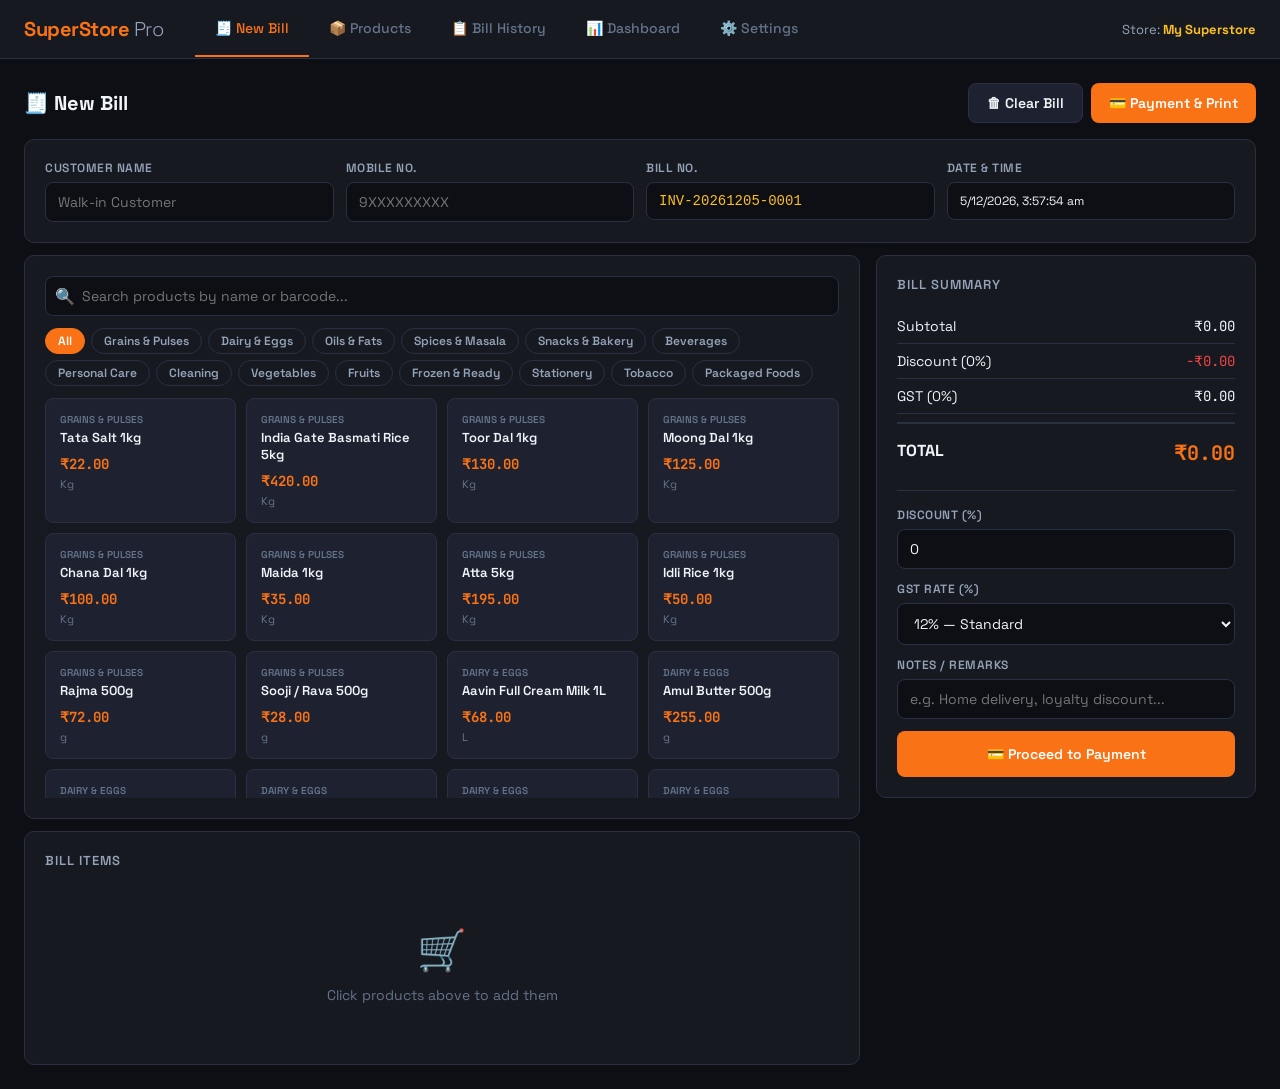
<file: superstore_billing.html>
<!DOCTYPE html>
<html lang="en">
<head>
<meta charset="UTF-8">
<meta name="viewport" content="width=device-width, initial-scale=1.0, maximum-scale=1.0">
<title>SuperStore Pro — Billing System</title>
<link href="https://fonts.googleapis.com/css2?family=Tiro+Tamil:ital@0;1&family=Space+Grotesk:wght@300;400;500;600;700&family=JetBrains+Mono:wght@400;600&display=swap" rel="stylesheet">
<link rel="stylesheet" href="superstore_billing.css">
</head>
<body>

<!-- NAVIGATION -->
<nav>
  <div class="nav-logo">SuperStore <span>Pro</span></div>
  <div class="nav-tabs">
    <div class="nav-tab active" onclick="showPage('billing')">🧾 New Bill</div>
    <div class="nav-tab" onclick="showPage('products')">📦 Products</div>
    <div class="nav-tab" onclick="showPage('history')">📋 Bill History</div>
    <div class="nav-tab" onclick="showPage('dashboard')">📊 Dashboard</div>
    <div class="nav-tab" onclick="showPage('settings')">⚙️ Settings</div>
  </div>
  <div class="nav-right">
    <div class="store-name-display">Store: <strong id="nav-store-name">VINS MARKETING</strong></div>
  </div>
</nav>

<!-- TOAST -->
<div id="toast"></div>

<!-- ===================== BILLING PAGE ===================== -->
<div class="page active" id="page-billing">
  <div class="section-header">
    <div class="section-title">🧾 New Bill</div>
    <div class="flex gap-2">
      <button class="btn btn-secondary" onclick="clearBill()">🗑 Clear Bill</button>
      <button class="btn btn-primary" onclick="openPayModal()">💳 Payment & Print</button>
    </div>
  </div>

  <!-- Customer Info Bar -->
  <div class="card mb-3">
    <div class="grid-4" style="gap:12px;">
      <div class="form-group">
        <label>Customer Name</label>
        <input type="text" id="cust-name" placeholder="Walk-in Customer">
      </div>
      <div class="form-group">
        <label>Mobile No.</label>
        <input type="text" id="cust-mobile" placeholder="9XXXXXXXXX">
      </div>
      <div class="form-group">
        <label>Bill No.</label>
        <input type="text" id="bill-no" readonly style="color:var(--accent2);font-family:monospace;">
      </div>
      <div class="form-group">
        <label>Date & Time</label>
        <input type="text" id="bill-datetime" readonly style="font-size:12px;">
      </div>
    </div>
  </div>

  <div class="billing-layout">
    <!-- LEFT: Product Selector + Bill Items -->
    <div>
      <!-- Product Search + Categories -->
      <div class="card mb-3">
        <div class="search-bar mb-3">
          <span class="search-icon">🔍</span>
          <input type="text" id="product-search" placeholder="Search products by name or barcode..." oninput="filterProducts()">
        </div>
        <div class="cat-pills" id="cat-pills"></div>
        <div class="product-grid" id="product-grid"></div>
      </div>

      <!-- Bill Items -->
      <div class="card">
        <div class="card-title">Bill Items</div>
        <div class="billing-items-list" id="bill-items-list">
          <div class="empty-state">
            <div class="icon">🛒</div>
            <p>Click products above to add them</p>
          </div>
        </div>
      </div>
    </div>

    <!-- RIGHT: Summary -->
    <div>
      <div class="card" style="position:sticky;top:80px;">
        <div class="card-title">Bill Summary</div>
        <div id="summary-rows">
          <div class="summary-row"><span>Subtotal</span><span class="font-mono" id="sum-subtotal">₹0.00</span></div>
          <div class="summary-row"><span>Discount (<span id="disc-pct">0</span>%)</span><span class="font-mono text-red" id="sum-discount">-₹0.00</span></div>
          <div class="summary-row">
            <span>GST (<span id="gst-pct">0</span>%)</span>
            <span class="font-mono" id="sum-gst">₹0.00</span>
          </div>
          <div class="summary-row" style="border-top:2px solid var(--border);margin-top:8px;padding-top:16px;">
            <span class="summary-label-total">TOTAL</span>
            <span class="summary-total" id="sum-total">₹0.00</span>
          </div>
        </div>
        <hr class="divider">
        <div class="form-group mb-3">
          <label>Discount (%)</label>
          <input type="number" id="bill-discount" value="0" min="0" max="100" oninput="updateSummary()">
        </div>
        <div class="form-group mb-3">
          <label>GST Rate (%)</label>
          <select id="bill-gst" onchange="updateSummary()">
            <option value="0">0% — Exempted</option>
            <option value="5">5% — Essential Goods</option>
            <option value="12" selected>12% — Standard</option>
            <option value="18">18% — General</option>
            <option value="28">28% — Luxury</option>
          </select>
        </div>
        <div class="form-group mb-3">
          <label>Notes / Remarks</label>
          <input type="text" id="bill-notes" placeholder="e.g. Home delivery, loyalty discount...">
        </div>
        <button class="btn btn-primary" style="width:100%;justify-content:center;padding:14px;" onclick="openPayModal()">
          💳 Proceed to Payment
        </button>
      </div>
    </div>
  </div>
</div>

<!-- ===================== PRODUCTS PAGE ===================== -->
<div class="page" id="page-products">
  <div class="section-header">
    <div class="section-title">📦 Product Management</div>
    <button class="btn btn-primary" onclick="openAddProductModal()">+ Add Product</button>
  </div>

  <!-- Quick Stats -->
  <div class="grid-4 mb-3">
    <div class="stat-card"><div class="stat-label">Total Products</div><div class="stat-value" id="stat-total-products">0</div></div>
    <div class="stat-card"><div class="stat-label">Categories</div><div class="stat-value accent" id="stat-categories">0</div></div>
    <div class="stat-card"><div class="stat-label">Low Stock Items</div><div class="stat-value text-red" id="stat-low-stock">0</div></div>
    <div class="stat-card"><div class="stat-label">Out of Stock</div><div class="stat-value" style="color:var(--text3)" id="stat-out-stock">0</div></div>
  </div>

  <div class="card">
    <div class="flex gap-2 mb-3" style="align-items:center;flex-wrap:wrap;">
      <div class="search-bar" style="flex:1;min-width:200px;">
        <span class="search-icon">🔍</span>
        <input type="text" id="prod-search" placeholder="Search products..." oninput="renderProductsTable()">
      </div>
      <select id="prod-cat-filter" onchange="renderProductsTable()" style="width:auto;">
        <option value="">All Categories</option>
      </select>
      <select id="prod-stock-filter" onchange="renderProductsTable()" style="width:auto;">
        <option value="">All Stock</option>
        <option value="low">Low Stock</option>
        <option value="out">Out of Stock</option>
      </select>
    </div>
    <div class="table-wrap">
      <table>
        <thead>
          <tr>
            <th>#</th>
            <th>Product Name</th>
            <th>Category</th>
            <th>MRP</th>
            <th>Selling Price</th>
            <th>Unit</th>
            <th>Stock</th>
            <th>HSN Code</th>
            <th>Actions</th>
          </tr>
        </thead>
        <tbody id="products-tbody"></tbody>
      </table>
    </div>
  </div>
</div>

<!-- ===================== HISTORY PAGE ===================== -->
<div class="page" id="page-history">
  <div class="section-header">
    <div class="section-title">📋 Bill History</div>
    <div class="flex gap-2">
      <input type="date" id="hist-from" style="width:auto;">
      <input type="date" id="hist-to" style="width:auto;">
      <button class="btn btn-secondary" onclick="renderHistory()">Filter</button>
    </div>
  </div>
  <div class="card">
    <div class="table-wrap">
      <table>
        <thead>
          <tr>
            <th>Bill No.</th>
            <th>Date & Time</th>
            <th>Customer</th>
            <th>Items</th>
            <th>Subtotal</th>
            <th>GST</th>
            <th>Discount</th>
            <th>Total</th>
            <th>Payment</th>
            <th>Actions</th>
          </tr>
        </thead>
        <tbody id="history-tbody"></tbody>
      </table>
    </div>
  </div>
</div>

<!-- ===================== DASHBOARD PAGE ===================== -->
<div class="page" id="page-dashboard">
  <div class="section-title mb-3">📊 Dashboard</div>
  <div class="grid-4 mb-3">
    <div class="stat-card"><div class="stat-label">Today's Sales</div><div class="stat-value green font-mono" id="dash-today">₹0</div></div>
    <div class="stat-card"><div class="stat-label">Today's Bills</div><div class="stat-value" id="dash-bills">0</div></div>
    <div class="stat-card"><div class="stat-label">This Month</div><div class="stat-value accent font-mono" id="dash-month">₹0</div></div>
    <div class="stat-card"><div class="stat-label">Total Revenue</div><div class="stat-value font-mono" id="dash-total">₹0</div></div>
  </div>
  <div class="grid-2">
    <div class="card">
      <div class="card-title">Top Selling Products (Today)</div>
      <div id="dash-top-products"><div class="empty-state"><div class="icon">📦</div><p>No sales yet</p></div></div>
    </div>
    <div class="card">
      <div class="card-title">Recent Bills</div>
      <div id="dash-recent-bills"><div class="empty-state"><div class="icon">🧾</div><p>No bills yet</p></div></div>
    </div>
  </div>
</div>

<!-- ===================== SETTINGS PAGE ===================== -->
<div class="page" id="page-settings">
  <div class="section-title mb-3">⚙️ Settings</div>
  <div class="grid-2">
    <div>
      <div class="card mb-3">
        <div class="settings-section">
          <h3>🏪 Store Information</h3>
          <div class="form-group mb-3"><label>Store Name</label><input type="text" id="set-store-name" placeholder="My Superstore"></div>
          <div class="form-group mb-3"><label>Store Address</label><textarea id="set-address" rows="2" placeholder="123, Main Street, Coimbatore - 641001"></textarea></div>
          <div class="form-group mb-3"><label>City / District</label><input type="text" id="set-city" placeholder="Coimbatore, Tamil Nadu"></div>
          <div class="form-group mb-3"><label>Phone Number</label><input type="text" id="set-phone" placeholder="044 XXXX XXXX"></div>
          <div class="form-group mb-3"><label>GST Number (GSTIN)</label><input type="text" id="set-gstin" placeholder="33AAAAA0000A1Z5"></div>
          <div class="form-group mb-3"><label>FSSAI License No.</label><input type="text" id="set-fssai" placeholder="FSSAI No."></div>
          <div class="form-group mb-3"><label>Bill Footer Message</label><input type="text" id="set-footer" placeholder="Thank you for shopping with us! வாருங்கள் மீண்டும்..."></div>
        </div>
        <button class="btn btn-primary" onclick="saveSettings()">💾 Save Settings</button>
      </div>
    </div>
    <div>
      <div class="card mb-3">
        <div class="settings-section">
          <h3>📂 Categories</h3>
          <div class="flex gap-2 mb-3">
            <input type="text" id="new-cat" placeholder="Category name...">
            <button class="btn btn-primary btn-sm" onclick="addCategory()">+ Add</button>
          </div>
          <div id="cat-list"></div>
        </div>
      </div>
      <div class="card">
        <div class="settings-section">
          <h3>🗃 Data Management</h3>
          <div class="flex gap-2" style="flex-direction:column;">
            <button class="btn btn-secondary" onclick="exportData()">📤 Export All Data (JSON)</button>
            <button class="btn btn-secondary" onclick="document.getElementById('import-file').click()">📥 Import Data (JSON)</button>
            <input type="file" id="import-file" accept=".json" style="display:none" onchange="importData(event)">
            <button class="btn btn-red" onclick="resetData()">⚠️ Reset All Data</button>
          </div>
        </div>
      </div>
    </div>
  </div>
</div>

<!-- ===================== ADD/EDIT PRODUCT MODAL ===================== -->
<div class="modal-overlay" id="product-modal">
  <div class="modal">
    <button class="modal-close" onclick="closeModal('product-modal')">✕</button>
    <div class="modal-title" id="product-modal-title">Add New Product</div>
    <div class="grid-2 mb-3">
      <div class="form-group"><label>Product Name *</label><input type="text" id="pm-name" placeholder="e.g. Tata Salt"></div>
      <div class="form-group"><label>Category *</label><select id="pm-cat"></select></div>
    </div>
    <div class="grid-2 mb-3">
      <div class="form-group"><label>MRP (₹) *</label><input type="number" id="pm-mrp" placeholder="0.00" step="0.01"></div>
      <div class="form-group"><label>Selling Price (₹) *</label><input type="number" id="pm-price" placeholder="0.00" step="0.01"></div>
    </div>
    <div class="grid-2 mb-3">
      <div class="form-group">
        <label>Unit</label>
        <select id="pm-unit">
          <option>Nos</option><option>Kg</option><option>g</option>
          <option>L</option><option>mL</option><option>Pack</option>
          <option>Box</option><option>Dozen</option><option>Pair</option>
          <option>Bag</option><option>Bottle</option><option>Sachet</option>
          <option>Piece</option><option>Bundle</option>
        </select>
      </div>
      <div class="form-group"><label>Stock Quantity</label><input type="number" id="pm-stock" placeholder="0" min="0"></div>
    </div>
    <div class="grid-2 mb-3">
      <div class="form-group"><label>HSN Code</label><input type="text" id="pm-hsn" placeholder="e.g. 1701"></div>
      <div class="form-group"><label>Barcode / SKU</label><input type="text" id="pm-barcode" placeholder="e.g. 8901234567890"></div>
    </div>
    <div class="form-group mb-3">
      <label>Description / Brand</label>
      <input type="text" id="pm-desc" placeholder="e.g. Tata Salt 1kg — Iodized">
    </div>
    <div style="display:flex;gap:10px;justify-content:flex-end;">
      <button class="btn btn-secondary" onclick="closeModal('product-modal')">Cancel</button>
      <button class="btn btn-primary" onclick="saveProduct()">💾 Save Product</button>
    </div>
    <input type="hidden" id="pm-edit-id">
  </div>
</div>

<!-- ===================== PAYMENT MODAL ===================== -->
<div class="modal-overlay" id="pay-modal">
  <div class="modal" style="max-width:440px;">
    <button class="modal-close" onclick="closeModal('pay-modal')">✕</button>
    <div class="modal-title">💳 Payment</div>
    <div class="summary-row mb-2"><span class="fw-700">Total Payable</span><span class="summary-total font-mono" id="pay-total-display">₹0.00</span></div>
    <div class="pay-method mb-3">
      <button class="pay-btn selected" id="pm-cash" onclick="selectPayMethod('Cash')">💵 Cash</button>
      <button class="pay-btn" id="pm-upi" onclick="selectPayMethod('UPI')">📱 UPI</button>
      <button class="pay-btn" id="pm-card" onclick="selectPayMethod('Card')">💳 Card</button>
      <button class="pay-btn" id="pm-credit" onclick="selectPayMethod('Credit')">📒 Credit</button>
    </div>
    <div class="form-group mb-3">
      <label>Bill Language</label>
      <select id="bill-language">
        <option value="en" selected>English</option>
        <option value="ta">Tamil</option>
      </select>
    </div>
    <div class="form-group mb-3">
      <label>Print Size</label>
      <select id="bill-size">
        <option value="normal" selected>Normal Bill</option>
        <option value="a4">A4</option>
      </select>
    </div>
    <div id="cash-section">
      <div class="form-group mb-3">
        <label>Amount Received (₹)</label>
        <input type="text" id="cash-received" placeholder="0" style="font-size:24px;font-weight:700;font-family:monospace;">
      </div>
      <div class="num-pad mb-3">
        <button class="num-key" onclick="numPad('1')">1</button>
        <button class="num-key" onclick="numPad('2')">2</button>
        <button class="num-key" onclick="numPad('3')">3</button>
        <button class="num-key" onclick="numPad('4')">4</button>
        <button class="num-key" onclick="numPad('5')">5</button>
        <button class="num-key" onclick="numPad('6')">6</button>
        <button class="num-key" onclick="numPad('7')">7</button>
        <button class="num-key" onclick="numPad('8')">8</button>
        <button class="num-key" onclick="numPad('9')">9</button>
        <button class="num-key clear" onclick="numPad('clear')">CLR</button>
        <button class="num-key" onclick="numPad('0')">0</button>
        <button class="num-key" onclick="numPad('.')">.</button>
      </div>
      <div class="change-display" id="change-display" style="display:none;">
        <div class="label">Change to Return</div>
        <div class="value" id="change-value">₹0.00</div>
      </div>
    </div>
    <div id="upi-section" style="display:none;">
      <div class="form-group mb-3"><label>UPI Reference / Transaction ID</label><input type="text" id="upi-ref" placeholder="e.g. 123456789012"></div>
    </div>
    <div id="card-section" style="display:none;">
      <div class="form-group mb-3"><label>Card Last 4 Digits</label><input type="text" id="card-last4" placeholder="XXXX" maxlength="4"></div>
    </div>
    <div id="credit-section" style="display:none;">
      <div class="form-group mb-3"><label>Due Date</label><input type="date" id="credit-due"></div>
    </div>
    <div style="display:flex;gap:10px;justify-content:flex-end;margin-top:16px;">
      <button class="btn btn-secondary" onclick="closeModal('pay-modal')">Cancel</button>
      <button class="btn btn-green" onclick="completeBill()">✅ Complete & Print</button>
    </div>
  </div>
</div>

<!-- PRINT AREA -->
<div id="print-area"></div>

<script src="superstore_billing.js"></script>
</body>
</html>
</file>
<file: superstore_billing.css>
:root {
    --bg: #0d0f14;
    --surface: #161920;
    --surface2: #1e2230;
    --border: #2a2f42;
    --accent: #f97316;
    --accent2: #fbbf24;
    --green: #22c55e;
    --red: #ef4444;
    --blue: #3b82f6;
    --text: #f1f5f9;
    --text2: #94a3b8;
    --text3: #64748b;
    --radius: 10px;
  }
  * { box-sizing: border-box; margin: 0; padding: 0; }
  body { font-family: 'Space Grotesk', sans-serif; background: var(--bg); color: var(--text); min-height: 100vh; }

  /* NAV */
  nav {
    background: var(--surface);
    border-bottom: 1px solid var(--border);
    padding: 0 24px;
    display: flex; align-items: center; gap: 0;
    position: sticky; top: 0; z-index: 100;
  }
  .nav-logo {
    font-size: 20px; font-weight: 700; color: var(--accent);
    padding: 16px 0; margin-right: 32px; letter-spacing: -0.5px;
  }
  .nav-logo span { color: var(--text2); font-weight: 300; }
  .nav-tabs { display: flex; gap: 0; }
  .nav-tab {
    padding: 18px 20px; cursor: pointer; font-size: 14px; font-weight: 500;
    color: var(--text3); border-bottom: 2px solid transparent;
    transition: all .2s; white-space: nowrap;
  }
  .nav-tab:hover { color: var(--text); }
  .nav-tab.active { color: var(--accent); border-bottom-color: var(--accent); }
  .nav-right { margin-left: auto; display: flex; align-items: center; gap: 12px; }
  .store-name-display { font-size: 13px; color: var(--text2); }
  .store-name-display strong { color: var(--accent2); }

  /* PAGES */
  .page { display: none; padding: 24px; max-width: 1400px; margin: 0 auto; }
  .page.active { display: block; }

  /* CARDS */
  .card {
    background: var(--surface); border: 1px solid var(--border);
    border-radius: var(--radius); padding: 20px;
  }
  .card-title { font-size: 13px; font-weight: 600; color: var(--text2); text-transform: uppercase; letter-spacing: 1px; margin-bottom: 16px; }

  /* GRID */
  .grid-2 { display: grid; grid-template-columns: 1fr 1fr; gap: 16px; }
  .grid-3 { display: grid; grid-template-columns: 1fr 1fr 1fr; gap: 16px; }
  .grid-4 { display: grid; grid-template-columns: repeat(4,1fr); gap: 16px; }

  /* INPUTS */
  .form-group { display: flex; flex-direction: column; gap: 6px; }
  label { font-size: 12px; font-weight: 600; color: var(--text2); text-transform: uppercase; letter-spacing: 0.5px; }
  input, select, textarea {
    background: var(--bg); border: 1px solid var(--border);
    color: var(--text); padding: 10px 12px; border-radius: 8px;
    font-family: inherit; font-size: 14px;
    transition: border-color .2s;
    width: 100%;
  }
  input:focus, select:focus, textarea:focus { outline: none; border-color: var(--accent); }
  select option { background: var(--surface); }

  /* BUTTONS */
  .btn {
    padding: 10px 18px; border-radius: 8px; border: none; cursor: pointer;
    font-family: inherit; font-size: 14px; font-weight: 600;
    transition: all .15s; display: inline-flex; align-items: center; gap: 6px;
  }
  .btn-primary { background: var(--accent); color: white; }
  .btn-primary:hover { background: #ea6d0e; }
  .btn-secondary { background: var(--surface2); color: var(--text); border: 1px solid var(--border); }
  .btn-secondary:hover { border-color: var(--accent); color: var(--accent); }
  .btn-green { background: var(--green); color: white; }
  .btn-green:hover { background: #16a34a; }
  .btn-red { background: var(--red); color: white; }
  .btn-red:hover { background: #dc2626; }
  .btn-sm { padding: 6px 12px; font-size: 12px; }
  .btn-icon { padding: 8px; border-radius: 6px; }

  /* TABLES */
  .table-wrap { overflow-x: auto; border-radius: var(--radius); border: 1px solid var(--border); }
  table { width: 100%; border-collapse: collapse; font-size: 14px; }
  th {
    background: var(--surface2); padding: 12px 16px; text-align: left;
    font-size: 11px; font-weight: 700; color: var(--text2);
    text-transform: uppercase; letter-spacing: 0.8px;
  }
  td { padding: 12px 16px; border-top: 1px solid var(--border); }
  tr:hover td { background: rgba(249,115,22,0.04); }
  .badge {
    display: inline-block; padding: 2px 8px; border-radius: 20px;
    font-size: 11px; font-weight: 700; text-transform: uppercase;
  }
  .badge-green { background: rgba(34,197,94,0.15); color: var(--green); }
  .badge-red { background: rgba(239,68,68,0.15); color: var(--red); }
  .badge-blue { background: rgba(59,130,246,0.15); color: var(--blue); }
  .badge-orange { background: rgba(249,115,22,0.15); color: var(--accent); }

  /* STAT CARDS */
  .stat-card { background: var(--surface); border: 1px solid var(--border); border-radius: var(--radius); padding: 20px; }
  .stat-label { font-size: 12px; color: var(--text3); font-weight: 500; margin-bottom: 8px; }
  .stat-value { font-size: 26px; font-weight: 700; color: var(--text); font-family: 'JetBrains Mono', monospace; }
  .stat-value.accent { color: var(--accent); }
  .stat-value.green { color: var(--green); }

  /* BILLING PAGE LAYOUT */
  .billing-layout { display: grid; grid-template-columns: 1fr 380px; gap: 16px; align-items: start; }
  .billing-items-list { max-height: 420px; overflow-y: auto; }
  .bill-item {
    display: flex; align-items: center; gap: 10px; padding: 10px 0;
    border-bottom: 1px solid var(--border);
  }
  .bill-item:last-child { border-bottom: none; }
  .bill-item-name { flex: 1; font-size: 14px; font-weight: 500; }
  .bill-item-unit { font-size: 12px; color: var(--text3); }
  .qty-ctrl { display: flex; align-items: center; gap: 6px; }
  .qty-ctrl button {
    width: 28px; height: 28px; border-radius: 6px; border: 1px solid var(--border);
    background: var(--surface2); color: var(--text); cursor: pointer; font-size: 16px;
    display: flex; align-items: center; justify-content: center;
    transition: all .15s;
  }
  .qty-ctrl button:hover { border-color: var(--accent); color: var(--accent); }
  .qty-ctrl input { width: 52px; text-align: center; }
  .bill-item-price { font-family: 'JetBrains Mono', monospace; font-size: 14px; min-width: 70px; text-align: right; }

  /* SUMMARY BOX */
  .summary-row { display: flex; justify-content: space-between; padding: 8px 0; border-bottom: 1px solid var(--border); font-size: 14px; }
  .summary-row:last-child { border-bottom: none; }
  .summary-total { font-size: 20px; font-weight: 700; color: var(--accent); font-family: 'JetBrains Mono', monospace; }
  .summary-label-total { font-size: 16px; font-weight: 700; }

  /* SEARCH BAR */
  .search-bar { position: relative; }
  .search-bar input { padding-left: 36px; }
  .search-icon { position: absolute; left: 10px; top: 50%; transform: translateY(-50%); color: var(--text3); font-size: 16px; }

  /* PRODUCT GRID */
  .product-grid { display: grid; grid-template-columns: repeat(auto-fill, minmax(160px, 1fr)); gap: 10px; max-height: 400px; overflow-y: auto; }
  .product-card {
    background: var(--surface2); border: 1px solid var(--border);
    border-radius: 8px; padding: 14px; cursor: pointer; transition: all .15s;
    display: flex; flex-direction: column; gap: 4px;
  }
  .product-card:hover { border-color: var(--accent); background: rgba(249,115,22,0.07); transform: translateY(-1px); }
  .product-card .cat { font-size: 10px; color: var(--text3); text-transform: uppercase; font-weight: 600; }
  .product-card .name { font-size: 13px; font-weight: 600; color: var(--text); line-height: 1.3; }
  .product-card .price { font-size: 14px; font-weight: 700; color: var(--accent); font-family: 'JetBrains Mono', monospace; margin-top: 4px; }
  .product-card .unit { font-size: 11px; color: var(--text3); }
  .product-card.low-stock { border-color: rgba(239,68,68,0.4); }

  /* CATEGORY PILLS */
  .cat-pills { display: flex; gap: 6px; flex-wrap: wrap; margin-bottom: 12px; }
  .cat-pill {
    padding: 4px 12px; border-radius: 20px; font-size: 12px; font-weight: 600; cursor: pointer;
    border: 1px solid var(--border); color: var(--text2); transition: all .15s;
  }
  .cat-pill:hover, .cat-pill.active { background: var(--accent); color: white; border-color: var(--accent); }

  /* MODAL */
  .modal-overlay {
    position: fixed; inset: 0; background: rgba(0,0,0,0.7); z-index: 1000;
    display: flex; align-items: center; justify-content: center; padding: 20px;
    display: none;
  }
  .modal-overlay.open { display: flex; }
  .modal {
    background: var(--surface); border: 1px solid var(--border);
    border-radius: 14px; padding: 28px; width: 100%; max-width: 560px; max-height: 90vh; overflow-y: auto;
  }
  .modal-title { font-size: 18px; font-weight: 700; margin-bottom: 20px; }
  .modal-close { float: right; background: none; border: none; color: var(--text2); font-size: 22px; cursor: pointer; }

  /* TOAST */
  #toast {
    position: fixed; bottom: 24px; right: 24px; z-index: 9999;
    background: var(--green); color: white; padding: 12px 20px;
    border-radius: 10px; font-weight: 600; font-size: 14px;
    transform: translateY(100px); opacity: 0; transition: all .3s;
  }
  #toast.show { transform: translateY(0); opacity: 1; }

  /* PRINT BILL */
  #print-area {
    display: none;
    font-family: 'Courier New', monospace;
    font-size: 13px;
    color: #000;
    max-width: 320px;
    margin: 0 auto;
    padding: 16px;
  }
  #print-area.print-lang-ta {
    font-family: 'Tiro Tamil', 'Noto Serif Tamil', serif;
    font-size: 14px;
    line-height: 1.35;
  }
  #print-area.print-size-normal { max-width: 320px; }
  #print-area.print-size-a4 {
    max-width: 760px;
    padding: 18px 20px;
    font-size: 14px;
  }
  .print-header { text-align: center; margin-bottom: 12px; }
  .print-header .store-name-print { font-size: 20px; font-weight: bold; letter-spacing: 1px; }
  .print-header .store-sub { font-size: 12px; }
  #print-area.print-size-a4 .print-header .store-name-print { font-size: 24px; }
  #print-area.print-size-a4 .print-header .store-sub { font-size: 13px; }
  .print-divider { border: none; border-top: 1px dashed #000; margin: 8px 0; }
  .print-divider-solid { border: none; border-top: 2px solid #000; margin: 8px 0; }
  .print-table { width: 100%; font-size: 12px; table-layout: fixed; border-collapse: collapse; }
  .print-table th { text-align: left; font-size: 11px; padding: 4px 0; border-bottom: 1px solid #000; }
  .print-table td { padding: 4px 0; vertical-align: top; border-bottom: 1px solid #666; }
  .print-table td:last-child { text-align: right; }
  .print-total-row td { font-weight: bold; font-size: 13px; border-top: 1px solid #000; padding-top: 4px; }
  .print-footer { text-align: center; font-size: 11px; margin-top: 10px; }
  .print-gst { font-size: 11px; }
  @media print {
    body > *:not(#print-area) { display: none !important; }
    #print-area { display: block !important; }
    #print-area.print-size-normal { max-width: 300px; padding: 8px; }
    #print-area.print-size-a4 { max-width: 190mm; padding: 10px 12px; }
    @page { margin: 6mm; }
  }

  /* SCROLLBAR */
  ::-webkit-scrollbar { width: 6px; height: 6px; }
  ::-webkit-scrollbar-track { background: var(--bg); }
  ::-webkit-scrollbar-thumb { background: var(--border); border-radius: 3px; }

  /* SECTION HEADER */
  .section-header { display: flex; align-items: center; justify-content: space-between; margin-bottom: 16px; }
  .section-title { font-size: 20px; font-weight: 700; }

  hr.divider { border: none; border-top: 1px solid var(--border); margin: 16px 0; }

  /* SETTINGS */
  .settings-section { margin-bottom: 24px; }
  .settings-section h3 { font-size: 14px; font-weight: 700; color: var(--text2); margin-bottom: 12px; text-transform: uppercase; letter-spacing: 0.5px; }

  /* PAYMENT MODAL */
  .pay-method { display: flex; gap: 10px; flex-wrap: wrap; margin-bottom: 12px; }
  .pay-btn { padding: 10px 20px; border-radius: 8px; border: 2px solid var(--border); background: var(--surface2); color: var(--text); cursor: pointer; font-weight: 600; font-size: 14px; transition: all .2s; }
  .pay-btn.selected { border-color: var(--accent); color: var(--accent); background: rgba(249,115,22,0.1); }

  .num-pad { display: grid; grid-template-columns: repeat(3, 1fr); gap: 8px; }
  .num-key { padding: 14px; border-radius: 8px; border: 1px solid var(--border); background: var(--surface2); color: var(--text); cursor: pointer; font-size: 18px; font-weight: 600; text-align: center; transition: all .15s; }
  .num-key:hover { border-color: var(--accent); color: var(--accent); }
  .num-key.clear { color: var(--red); }
  .num-key.ok { background: var(--green); color: white; border-color: var(--green); }

  .change-display { background: var(--bg); border: 1px solid var(--border); border-radius: 8px; padding: 12px 16px; margin-top: 12px; font-family: 'JetBrains Mono', monospace; }
  .change-display .label { font-size: 12px; color: var(--text3); }
  .change-display .value { font-size: 24px; font-weight: 700; color: var(--green); }

  .flex { display: flex; }
  .gap-2 { gap: 8px; }
  .gap-3 { gap: 12px; }
  .mt-2 { margin-top: 8px; }
  .mt-3 { margin-top: 12px; }
  .mt-4 { margin-top: 16px; }
  .mb-2 { margin-bottom: 8px; }
  .mb-3 { margin-bottom: 12px; }
  .text-right { text-align: right; }
  .font-mono { font-family: 'JetBrains Mono', monospace; }
  .text-green { color: var(--green); }
  .text-red { color: var(--red); }
  .text-orange { color: var(--accent); }
  .text-muted { color: var(--text3); }
  .fw-700 { font-weight: 700; }
  .fs-12 { font-size: 12px; }
  .fs-13 { font-size: 13px; }

  .empty-state { text-align: center; padding: 40px; color: var(--text3); }
  .empty-state .icon { font-size: 40px; margin-bottom: 10px; }
  .empty-state p { font-size: 14px; }

/* =============================================
   RESPONSIVE — TABLET (iPad, up to 1024px)
   ============================================= */
@media (max-width: 1024px) {
  .page { padding: 16px; }

  /* Nav */
  nav { padding: 0 12px; flex-wrap: wrap; }
  .nav-logo { margin-right: 16px; font-size: 17px; }
  .nav-tab { padding: 14px 12px; font-size: 13px; }
  .store-name-display { font-size: 12px; }

  /* Grids */
  .grid-4 { grid-template-columns: 1fr 1fr; }
  .grid-3 { grid-template-columns: 1fr 1fr; }

  /* Billing layout: stack on tablet */
  .billing-layout { grid-template-columns: 1fr; }
  .billing-layout > div:last-child .card { position: static !important; }

  /* Product grid */
  .product-grid { grid-template-columns: repeat(auto-fill, minmax(140px, 1fr)); }

  /* Summary box */
  .summary-total { font-size: 18px; }
  .stat-value { font-size: 22px; }
}

/* =============================================
   RESPONSIVE — MOBILE (up to 640px)
   ============================================= */
@media (max-width: 640px) {
  .page { padding: 10px; }

  /* ---- NAV ---- */
  nav {
    padding: 0;
    flex-direction: column;
    align-items: stretch;
    position: sticky; top: 0; z-index: 100;
  }
  .nav-logo {
    padding: 12px 14px 8px;
    font-size: 16px;
    margin-right: 0;
    border-bottom: 1px solid var(--border);
  }
  .nav-right {
    display: none; /* hide store name on small screens to save space */
  }
  .nav-tabs {
    display: flex;
    overflow-x: auto;
    -webkit-overflow-scrolling: touch;
    scrollbar-width: none;
    border-bottom: 1px solid var(--border);
  }
  .nav-tabs::-webkit-scrollbar { display: none; }
  .nav-tab {
    padding: 10px 12px;
    font-size: 12px;
    white-space: nowrap;
    flex-shrink: 0;
  }

  /* ---- SECTION HEADER ---- */
  .section-header {
    flex-direction: column;
    align-items: flex-start;
    gap: 10px;
    margin-bottom: 12px;
  }
  .section-title { font-size: 16px; }
  .section-header .flex { width: 100%; }
  .section-header .flex .btn { flex: 1; justify-content: center; }

  /* ---- CARDS ---- */
  .card { padding: 14px; border-radius: 8px; }

  /* ---- GRIDS ---- */
  .grid-2 { grid-template-columns: 1fr; }
  .grid-3 { grid-template-columns: 1fr 1fr; gap: 10px; }
  .grid-4 { grid-template-columns: 1fr 1fr; gap: 10px; }

  /* ---- CUSTOMER INFO ---- */
  #page-billing .card .grid-4 {
    grid-template-columns: 1fr 1fr;
    gap: 10px;
  }

  /* ---- BILLING LAYOUT ---- */
  .billing-layout { grid-template-columns: 1fr; gap: 12px; }
  .billing-layout > div:last-child .card { position: static !important; }

  /* ---- PRODUCT GRID ---- */
  .product-grid {
    grid-template-columns: repeat(auto-fill, minmax(130px, 1fr));
    gap: 8px;
    max-height: 300px;
  }
  .product-card { padding: 10px; }
  .product-card .name { font-size: 12px; }
  .product-card .price { font-size: 13px; }

  /* ---- CATEGORY PILLS ---- */
  .cat-pills { flex-wrap: nowrap; overflow-x: auto; -webkit-overflow-scrolling: touch; padding-bottom: 4px; scrollbar-width: none; }
  .cat-pills::-webkit-scrollbar { display: none; }
  .cat-pill { flex-shrink: 0; padding: 4px 10px; font-size: 11px; }

  /* ---- BILL ITEMS ---- */
  .billing-items-list { max-height: 340px; }
  .bill-item { flex-wrap: wrap; gap: 6px; padding: 8px 0; }
  .bill-item-name { font-size: 13px; min-width: 100%; }
  .bill-item-unit { font-size: 11px; }
  .qty-ctrl input { width: 44px; font-size: 13px; }
  .bill-item-price { font-size: 13px; min-width: 60px; }

  /* ---- SUMMARY ---- */
  .summary-row { font-size: 13px; padding: 7px 0; }
  .summary-total { font-size: 18px; }
  .summary-label-total { font-size: 14px; }

  /* ---- STAT CARDS ---- */
  .stat-card { padding: 14px; }
  .stat-label { font-size: 11px; }
  .stat-value { font-size: 20px; }

  /* ---- BUTTONS ---- */
  .btn { padding: 9px 14px; font-size: 13px; }
  .btn-sm { padding: 5px 10px; font-size: 11px; }

  /* ---- INPUTS ---- */
  input, select, textarea { font-size: 16px; /* Prevents iOS auto-zoom */ padding: 9px 11px; }
  label { font-size: 11px; }

  /* ---- TABLES ---- */
  table { font-size: 12px; }
  th { padding: 9px 10px; font-size: 10px; }
  td { padding: 9px 10px; }

  /* ---- PAYMENT MODAL ---- */
  .pay-method { gap: 8px; }
  .pay-btn { padding: 8px 14px; font-size: 13px; flex: 1; text-align: center; }
  .num-pad { gap: 6px; }
  .num-key { padding: 12px; font-size: 16px; }
  .change-display .value { font-size: 20px; }
  #cash-received { font-size: 20px !important; }

  /* ---- MODAL ---- */
  .modal { padding: 18px; border-radius: 12px; }
  .modal-title { font-size: 16px; margin-bottom: 14px; }
  .modal .grid-2 { grid-template-columns: 1fr; }

  /* ---- HISTORY PAGE ---- */
  #page-history .section-header { flex-direction: column; align-items: stretch; }
  #page-history .flex { flex-direction: column; gap: 8px; }
  #page-history .flex input[type=date] { width: 100% !important; }

  /* ---- SETTINGS ---- */
  #page-settings .grid-2 { grid-template-columns: 1fr; }

  /* ---- TOAST ---- */
  #toast { bottom: 16px; right: 12px; left: 12px; text-align: center; font-size: 13px; }

  /* ---- PRODUCT PAGE FILTERS ---- */
  #page-products .flex { flex-direction: column; }
  #page-products .flex select { width: 100% !important; }
  #page-products .search-bar { min-width: unset !important; }
}
</file>
